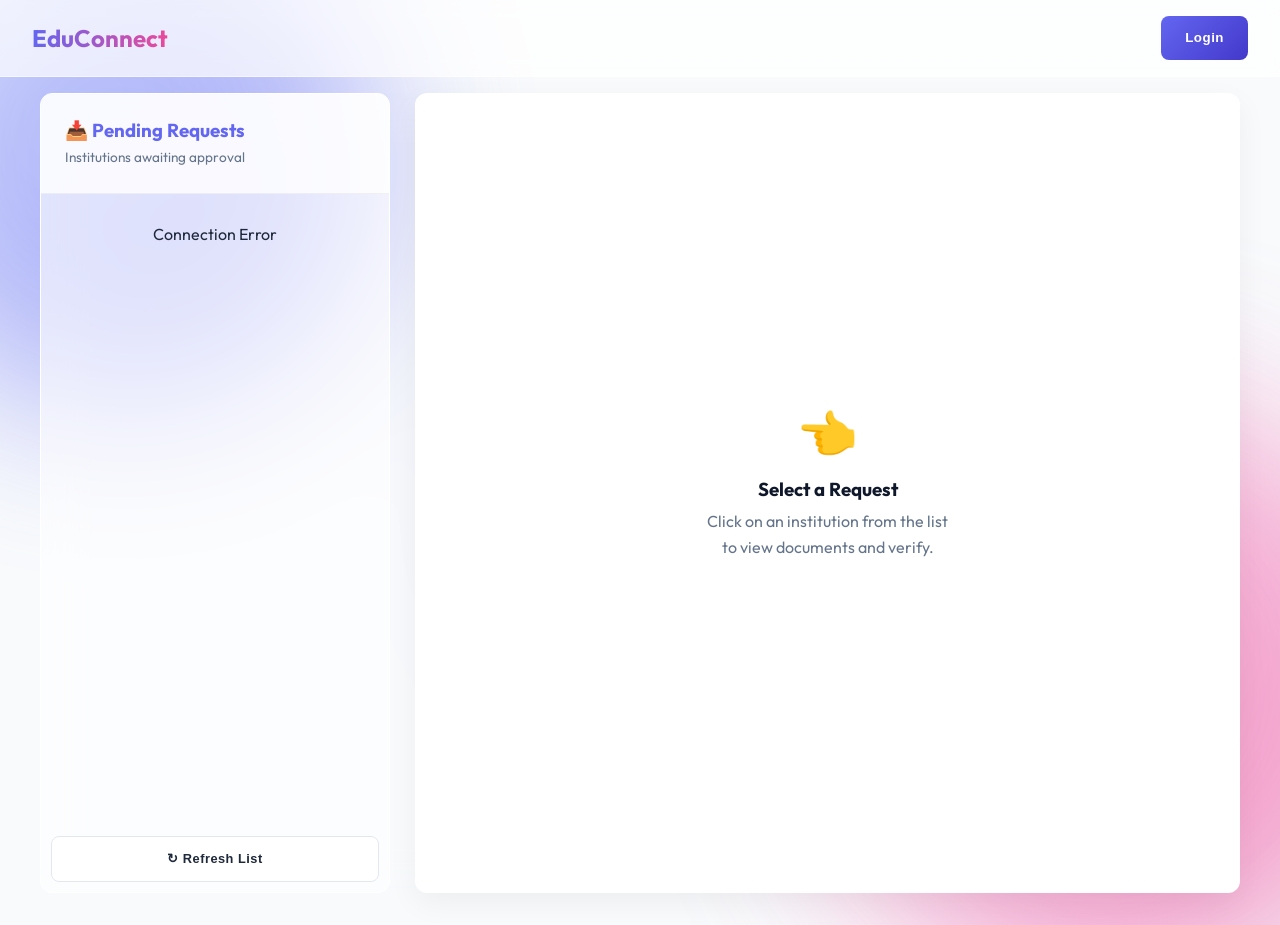
<file: institution_onboarding/target/classes/static/admin.html>
<!DOCTYPE html>
<html lang="en">
<head>
    <meta charset="UTF-8">
    <title>Admin Governance - EduConnect</title>
    <link rel="stylesheet" href="style.css">
    <style>
        /* Admin Inbox Layout */
        .admin-grid {
            display: grid;
            grid-template-columns: 350px 1fr;
            gap: 25px;
            align-items: start;
            height: calc(100vh - 100px);
        }

        /* Left Panel: Pending List */
        .sidebar-panel {
            background: rgba(255, 255, 255, 0.6);
            backdrop-filter: blur(10px);
            border: 1px solid white;
            border-radius: 12px;
            display: flex;
            flex-direction: column;
            height: 100%;
            overflow: hidden;
        }

        .list-container {
            flex: 1;
            overflow-y: auto;
            padding: 10px;
        }

        .request-card {
            background: white;
            padding: 15px;
            margin-bottom: 10px;
            border-radius: 8px;
            cursor: pointer;
            border-left: 4px solid transparent;
            box-shadow: 0 2px 4px rgba(0,0,0,0.05);
            transition: all 0.2s;
        }

        .request-card:hover {
            transform: translateX(3px);
            box-shadow: 0 4px 8px rgba(0,0,0,0.1);
        }

        .request-card.active {
            border-left-color: var(--primary);
            background: #eef2ff;
        }

        .meta-text {
            font-size: 0.8rem;
            color: #64748b;
            margin-top: 4px;
        }

        /* Right Panel: Details */
        .detail-panel {
            background: white;
            border-radius: 12px;
            padding: 2rem;
            height: 100%;
            overflow-y: auto;
            box-shadow: 0 10px 30px rgba(0,0,0,0.05);
            display: none; /* Hidden by default */
        }

        .detail-panel.visible { display: block; animation: fadeIn 0.3s; }

        @keyframes fadeIn { from { opacity: 0; transform: translateY(5px); } to { opacity: 1; transform: translateY(0); } }
    </style>
</head>
<body>
<div class="shape-blob shape-1"></div>
<div class="shape-blob shape-2"></div>
<div class="shape-blob shape-3"></div>

<nav id="navbar" class="navbar"></nav>

<div class="main-content" style="align-items: flex-start; padding-top: 1rem;">
    <div class="container wide" style="max-width: 1200px; padding: 0; background: transparent; box-shadow: none; border: none;">

        <div class="admin-grid">

            <div class="sidebar-panel">
                <div style="padding: 1.5rem; border-bottom: 1px solid rgba(0,0,0,0.05); background: rgba(255,255,255,0.8);">
                    <h3 style="margin:0; color: var(--primary);">📥 Pending Requests</h3>
                    <p style="font-size: 0.85rem; margin: 5px 0 0 0; color: #64748b;">Institutions awaiting approval</p>
                </div>

                <div id="pendingList" class="list-container">
                    <div style="text-align: center; padding: 20px; color: #94a3b8;">Loading...</div>
                </div>

                <button onclick="loadPendingRequests()" class="secondary" style="margin: 10px; font-size: 0.8rem;">↻ Refresh List</button>
            </div>

            <div id="detailView" class="detail-panel">
            </div>

            <div id="emptyState" class="detail-panel visible" style="display: flex; align-items: center; justify-content: center; text-align: center; color: #94a3b8;">
                <div>
                    <h2 style="color: #cbd5e1; font-size: 3rem; margin-bottom: 1rem;">👈</h2>
                    <h3>Select a Request</h3>
                    <p>Click on an institution from the list<br>to view documents and verify.</p>
                </div>
            </div>

        </div>
    </div>
</div>

<template id="detailTemplate">
    <div style="display: flex; justify-content: space-between; align-items: start;">
        <div>
            <h2 id="viewName" style="color: var(--primary); margin-bottom: 5px;">Institution Name</h2>
            <div class="badge" style="background: #fef3c7; color: #92400e; padding: 4px 8px; border-radius: 4px; display: inline-block; font-size: 0.8rem; font-weight: 600;">PENDING APPROVAL</div>
        </div>
        <div style="text-align: right;">
            <p id="viewDate" style="font-size: 0.85rem; color: #64748b; margin:0;">Date: 2024-01-01</p>
            <p id="viewReg" style="font-size: 0.85rem; color: #64748b; margin:0;">Reg: INST-000</p>
        </div>
    </div>

    <hr>

    <div style="display: grid; grid-template-columns: 1fr 1fr; gap: 20px; margin-bottom: 2rem;">
        <div>
            <h4 style="color: #475569; margin-bottom: 10px;">Contact Info</h4>
            <p id="viewEmail" style="margin-bottom: 5px;"><strong>Email:</strong> ...</p>
        </div>
        <div>
            <h4 style="color: #475569; margin-bottom: 10px;">Submitted Documents</h4>
            <ul id="viewDocList" class="file-list">
            </ul>
            <p id="viewNoDocs" class="hidden" style="color: red; font-size: 0.9rem;">⚠️ No documents uploaded.</p>
        </div>
    </div>

    <div style="background: #f8fafc; padding: 1.5rem; border-radius: 8px; border: 1px solid #e2e8f0;">
        <h3 style="margin-top: 0;">Final Decision</h3>
        <p style="font-size: 0.9rem; margin-bottom: 15px;">Review the documents above carefully before taking action.</p>

        <div class="btn-group">
            <button onclick="approveCurrent()" class="success">✅ Approve Institution</button>
            <button onclick="showRejectBox()" class="danger">❌ Reject Institution</button>
        </div>

        <div id="rejectInputBox" class="hidden" style="margin-top: 15px; border-top: 1px solid #cbd5e1; padding-top: 15px;">
            <label style="font-weight: 600; font-size: 0.9rem; display: block; margin-bottom: 5px; color: #b91c1c;">Reason for Rejection (Mandatory):</label>
            <textarea id="rejectReasonText" placeholder="e.g., Documents are blurry, Incorrect Affiliation..." rows="3"></textarea>
            <div style="display: flex; gap: 10px; margin-top: 10px;">
                <button onclick="rejectCurrent()" class="danger">Confirm Rejection</button>
                <button onclick="hideRejectBox()" class="secondary">Cancel</button>
            </div>
        </div>
    </div>
</template>

<script src="script.js"></script>
</body>
</html>
</file>
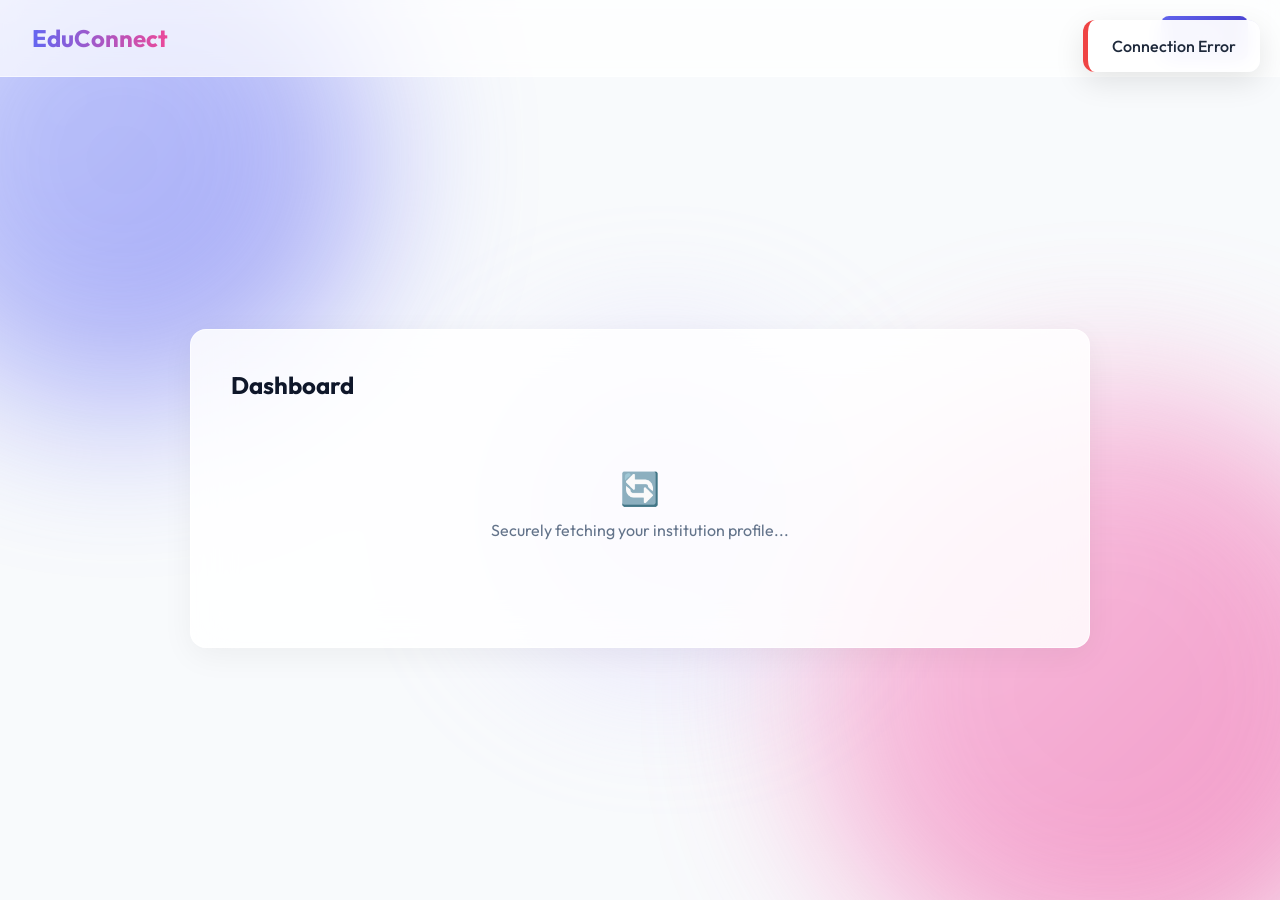
<file: institution_onboarding/target/classes/static/institution.html>
<!DOCTYPE html>
<html lang="en">
<head>
    <meta charset="UTF-8">
    <title>Dashboard - EduConnect</title>
    <link rel="stylesheet" href="style.css">
</head>
<body>
<div class="shape-blob shape-1"></div>
<div class="shape-blob shape-2"></div>
<div class="shape-blob shape-3"></div>

<nav id="navbar" class="navbar"></nav>

<div class="main-content">
    <div class="container wide">

        <div style="display: flex; justify-content: space-between; align-items: center; margin-bottom: 20px;">
            <h2 id="dashboardTitle">Dashboard</h2>
            <div id="userInfoBadge" class="hidden" style="text-align: right;">
                <span id="instNameDisplay" style="display:block; font-weight:600; color:var(--primary);">...</span>
                <span id="instEmailDisplay" style="display:block; font-size: 0.8rem; color:var(--text-muted);">...</span>
            </div>
        </div>

        <div id="loadingState" style="text-align: center; padding: 40px; color: #64748b;">
            <div style="font-size: 2rem; margin-bottom: 10px;">🔄</div>
            <p>Securely fetching your institution profile...</p>
        </div>

        <div id="dashboardContent" class="hidden">

            <div id="statusSection" class="hidden">
                <div id="statusDisplay" class="status-card"></div>
                <p id="rejectionReason" class="hidden" style="background: var(--danger-bg); padding: 15px; border-radius: 6px; color: var(--danger-text); border: 1px solid #fca5a5;"></p>
            </div>

            <div id="waitMessage" class="hidden" style="text-align: center; padding: 2rem; background: var(--warning-bg); border-radius: 8px;">
                <h3>Verification Pending</h3>
                <p>Your documents have been submitted. An admin will review them shortly.</p>
            </div>

            <div id="uploadSection" class="hidden">
                <div style="border: 2px dashed #cbd5e1; padding: 2rem; text-align: center; border-radius: 8px; background: rgba(255,255,255,0.5);">
                    <h3>📄 Upload Required</h3>
                    <p>Please upload your verification document to proceed.</p>
                    <form id="uploadForm" style="max-width: 300px; margin: 0 auto;">
                        <input type="file" id="docFile" required style="border: none;">
                        <button type="submit" class="full-width">Upload Document</button>
                    </form>
                </div>
            </div>

            <div id="courseSection" class="hidden">
                <div style="display: grid; grid-template-columns: 1fr 1fr; gap: 20px;">
                    <div style="background: rgba(255,255,255,0.6); padding: 1.5rem; border-radius: 8px; border: 1px solid var(--glass-border);">
                        <h3>Add New Course</h3>
                        <form id="courseForm">
                            <input type="text" id="courseName" placeholder="Course Name" required>
                            <textarea id="courseDescription" placeholder="Description" rows="3" required></textarea>
                            <button type="submit" class="success full-width">Add Course</button>
                        </form>
                    </div>

                    <div style="background: rgba(255,255,255,0.6); padding: 1.5rem; border-radius: 8px; border: 1px solid var(--glass-border);">
                        <h3>Your Courses</h3>
                        <ul id="courseList" class="file-list" style="max-height: 300px; overflow-y: auto;">
                        </ul>
                        <p id="noCoursesMsg" style="text-align: center; font-style: italic; font-size: 0.9rem; margin-top: 20px;">No courses added yet.</p>
                    </div>
                </div>
            </div>
        </div>
    </div>
</div>
<script src="script.js"></script>
</body>
</html>
</file>
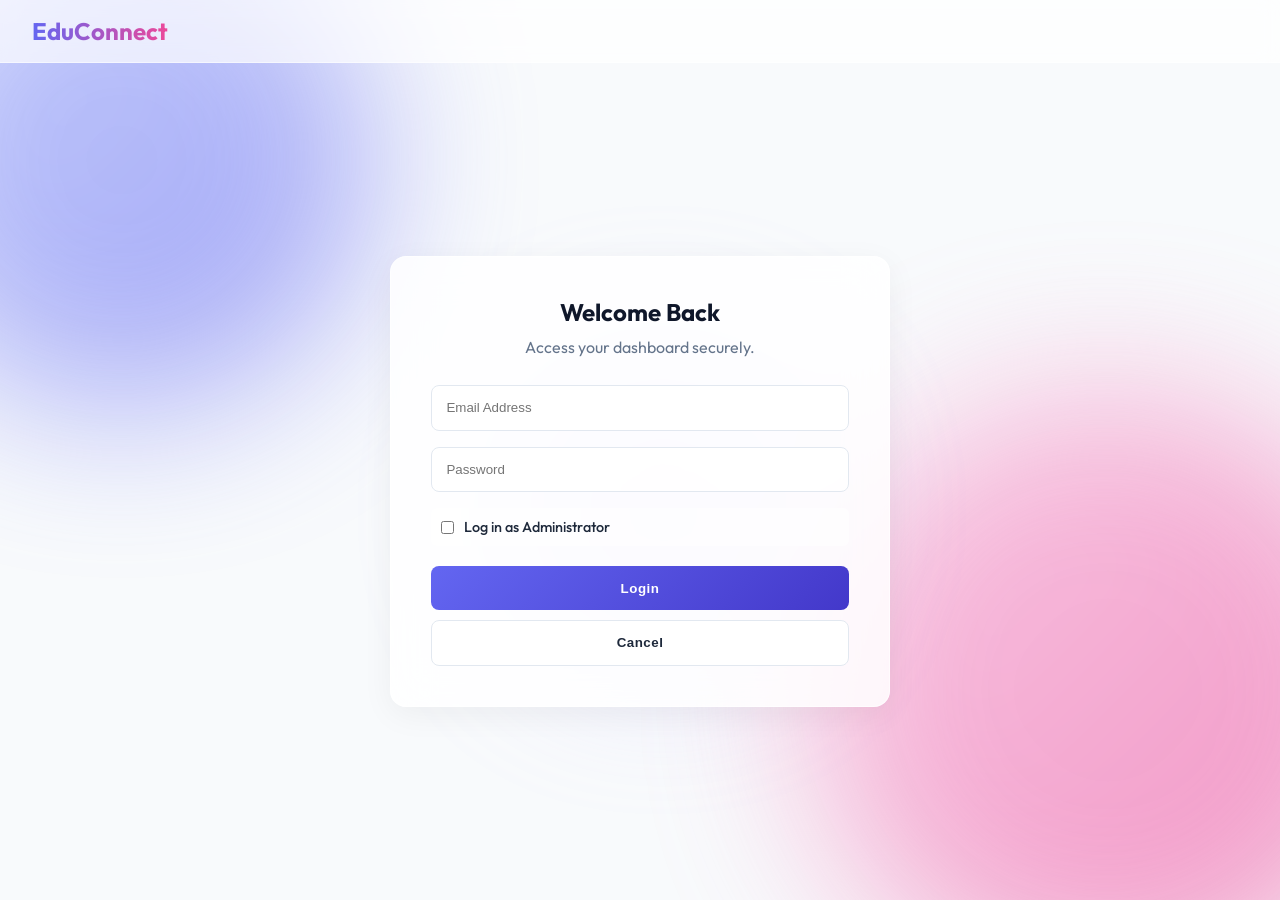
<file: institution_onboarding/target/classes/static/login.html>
<!DOCTYPE html>
<html lang="en">
<head>
    <meta charset="UTF-8">
    <title>Login - EduConnect</title>
    <link rel="stylesheet" href="style.css">
</head>
<body>
<div class="shape-blob shape-1"></div>
<div class="shape-blob shape-2"></div>
<div class="shape-blob shape-3"></div>

<nav id="navbar" class="navbar"></nav>

<div class="main-content">
    <div class="container">
        <h2 style="text-align: center;">Welcome Back</h2>
        <p style="text-align: center;">Access your dashboard securely.</p>
        <form id="loginForm">
            <input type="text" id="username" placeholder="Email Address" required>
            <input type="password" id="password" placeholder="Password" required>

            <div style="display: flex; align-items: center; margin-bottom: 20px; background: rgba(255,255,255,0.5); padding: 10px; border-radius: 6px;">
                <input type="checkbox" id="isAdmin" style="width: auto; margin: 0 10px 0 0;">
                <label for="isAdmin" style="font-size: 0.9rem; font-weight: 500;">Log in as Administrator</label>
            </div>

            <button type="submit" class="full-width">Login</button>
            <button type="button" class="secondary full-width" style="margin-top: 10px;" onclick="window.location.href='index.html'">Cancel</button>
        </form>
    </div>
</div>
<script src="script.js"></script>
</body>
</html>
</file>
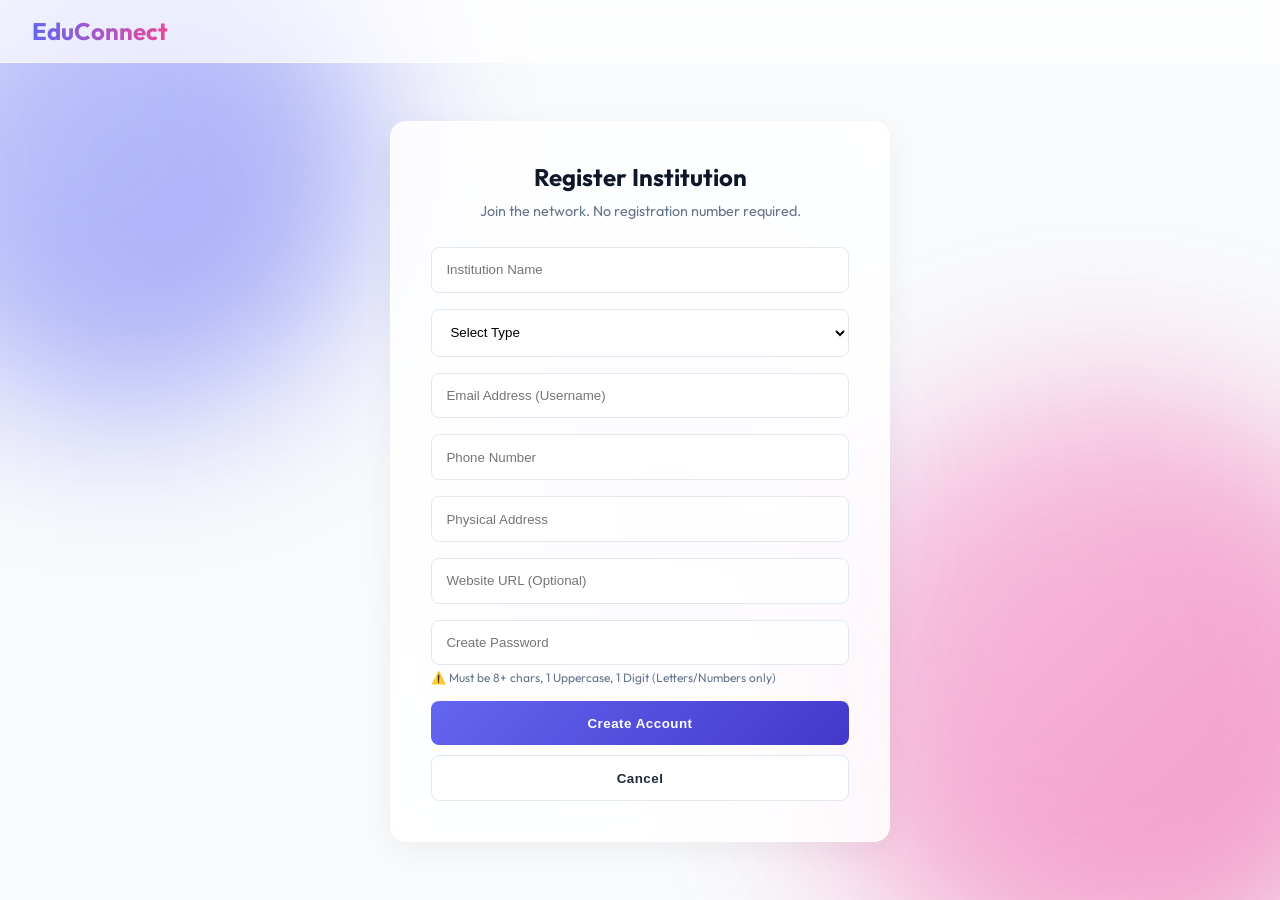
<file: institution_onboarding/target/classes/static/register.html>
<!DOCTYPE html>
<html lang="en">
<head>
    <meta charset="UTF-8">
    <title>Register - EduConnect</title>
    <link rel="stylesheet" href="style.css">
</head>
<body>
<div class="shape-blob shape-1"></div>
<div class="shape-blob shape-2"></div>
<div class="shape-blob shape-3"></div>

<nav id="navbar" class="navbar"></nav>

<div class="main-content">
    <div class="container">
        <h2 style="text-align: center;">Register Institution</h2>
        <p style="text-align: center; font-size: 0.9rem;">Join the network. No registration number required.</p>

        <form id="registerForm">
            <input type="text" id="name" placeholder="Institution Name" required>

            <select id="type" required>
                <option value="" disabled selected>Select Type</option>
                <option value="Engineering">Engineering</option>
                <option value="Medical">Medical</option>
                <option value="Business">Business</option>
                <option value="Other">Other</option>
            </select>

            <input type="email" id="email" placeholder="Email Address (Username)" required>
            <input type="text" id="phone" placeholder="Phone Number" required>
            <input type="text" id="address" placeholder="Physical Address" required>
            <input type="text" id="website" placeholder="Website URL (Optional)">

            <div style="margin-bottom: 1rem;">
                <input type="password" id="registerPassword" placeholder="Create Password" style="margin-bottom: 5px;" required>
                <small style="color: var(--text-muted); font-size: 0.75rem; display: block;">
                    ⚠️ Must be 8+ chars, 1 Uppercase, 1 Digit (Letters/Numbers only)
                </small>
            </div>

            <button type="submit" class="full-width">Create Account</button>
            <button type="button" class="secondary full-width" style="margin-top: 10px;" onclick="window.location.href='index.html'">Cancel</button>
        </form>
    </div>
</div>
<script src="script.js"></script>
</body>
</html>
</file>
<file: institution_onboarding/target/classes/static/style.css>
/* style.css v3.0 - Dynamic & Interactive */
@import url('https://fonts.googleapis.com/css2?family=Outfit:wght@300;400;500;700&display=swap');

:root {
    --primary: #6366f1;       /* Indigo */
    --primary-hover: #4f46e5;
    --accent: #ec4899;        /* Pink */
    --glass-bg: rgba(255, 255, 255, 0.85);
    --glass-border: rgba(255, 255, 255, 0.6);
    --text-main: #1e293b;
    --text-muted: #64748b;

    /* Status Colors */
    --success-bg: #dcfce7; --success-text: #166534;
    --warning-bg: #fef9c3; --warning-text: #854d0e;
    --danger-bg: #fee2e2;  --danger-text: #991b1b;
}

* { box-sizing: border-box; margin: 0; padding: 0; }

body {
    font-family: 'Outfit', sans-serif;
    background-color: #f8fafc;
    color: var(--text-main);
    display: flex;
    flex-direction: column;
    min-height: 100vh;
    overflow-x: hidden;
    position: relative;
}

/* --- DYNAMIC BACKGROUND SHAPES --- */
.shape-blob {
    position: fixed;
    border-radius: 50%;
    filter: blur(80px);
    z-index: -1;
    opacity: 0.6;
    animation: float 10s infinite ease-in-out alternate;
}

.shape-1 {
    top: -10%;
    left: -10%;
    width: 500px;
    height: 500px;
    background: linear-gradient(135deg, #a5b4fc, #6366f1);
    animation-duration: 12s;
}

.shape-2 {
    bottom: -10%;
    right: -10%;
    width: 600px;
    height: 600px;
    background: linear-gradient(135deg, #f9a8d4, #ec4899);
    animation-duration: 15s;
    animation-delay: -2s;
}

.shape-3 {
    top: 40%;
    left: 40%;
    width: 300px;
    height: 300px;
    background: #c4b5fd;
    animation-duration: 18s;
    animation-delay: -5s;
    opacity: 0.4;
}

@keyframes float {
    0% { transform: translate(0, 0) rotate(0deg); }
    100% { transform: translate(30px, 50px) rotate(10deg); }
}

/* --- NAVBAR --- */
.navbar {
    background: rgba(255, 255, 255, 0.7);
    backdrop-filter: blur(10px);
    border-bottom: 1px solid rgba(255,255,255,0.5);
    padding: 1rem 2rem;
    display: flex;
    justify-content: space-between;
    align-items: center;
    position: sticky;
    top: 0;
    z-index: 100;
}

.nav-brand {
    font-size: 1.5rem;
    font-weight: 700;
    background: linear-gradient(to right, var(--primary), var(--accent));
    -webkit-background-clip: text;
    -webkit-text-fill-color: transparent;
    text-decoration: none;
}

/* --- LAYOUT --- */
.main-content {
    flex: 1;
    display: flex;
    justify-content: center;
    align-items: center;
    padding: 2rem;
}

/* GLASSMORPHISM CARD */
.container {
    background: var(--glass-bg);
    backdrop-filter: blur(20px);
    border: 1px solid var(--glass-border);
    padding: 2.5rem;
    border-radius: 16px;
    box-shadow: 0 8px 32px rgba(0, 0, 0, 0.05);
    width: 100%;
    max-width: 500px;
    animation: scaleIn 0.4s ease-out;
}

.container.wide { max-width: 900px; }

@keyframes scaleIn {
    from { opacity: 0; transform: scale(0.95); }
    to { opacity: 1; transform: scale(1); }
}

/* --- TYPOGRAPHY --- */
h1, h2, h3 { margin-bottom: 0.5rem; font-weight: 700; color: #0f172a; }
p { margin-bottom: 1.5rem; color: var(--text-muted); line-height: 1.6; }

/* --- FORMS --- */
input, select, textarea {
    width: 100%;
    padding: 0.9rem;
    margin-bottom: 1rem;
    border: 1px solid #e2e8f0;
    border-radius: 8px;
    background: rgba(255, 255, 255, 0.8);
    transition: all 0.3s;
}

input:focus, textarea:focus {
    outline: none;
    border-color: var(--primary);
    box-shadow: 0 0 0 4px rgba(99, 102, 241, 0.1);
    background: white;
}

/* --- BUTTONS --- */
button {
    padding: 0.9rem 1.5rem;
    border: none;
    border-radius: 8px;
    font-weight: 600;
    cursor: pointer;
    background: linear-gradient(135deg, var(--primary), #4338ca);
    color: white;
    transition: transform 0.2s, box-shadow 0.2s;
    letter-spacing: 0.5px;
}

button:hover {
    transform: translateY(-2px);
    box-shadow: 0 4px 12px rgba(99, 102, 241, 0.3);
}

button.secondary {
    background: white;
    color: var(--text-main);
    border: 1px solid #e2e8f0;
}
button.secondary:hover { background: #f8fafc; }

button.danger { background: linear-gradient(135deg, #ef4444, #b91c1c); }
button.success { background: linear-gradient(135deg, #22c55e, #15803d); }

/* --- LANDING PAGE HERO --- */
.hero-wrapper {
    display: flex;
    gap: 40px;
    align-items: center;
    max-width: 1200px;
    margin: 0 auto;
    flex-wrap: wrap;
}

.hero-text { flex: 1; min-width: 300px; }

.hero-image-container {
    flex: 1;
    min-width: 300px;
    position: relative;
}

.hero-img {
    width: 100%;
    border-radius: 20px;
    box-shadow: 0 20px 40px rgba(0,0,0,0.1);
    transform: rotate(2deg);
    transition: transform 0.5s;
    border: 4px solid white;
}

.hero-img:hover { transform: rotate(0deg) scale(1.02); }

/* --- UTILITIES --- */
.hidden { display: none !important; }
.btn-group { display: flex; gap: 1rem; margin-top: 1rem; }
.full-width { width: 100%; }
.status-card { padding: 1rem; border-radius: 8px; font-weight: 600; text-align: center; margin-bottom: 1.5rem; }
.status-PENDING { background: var(--warning-bg); color: var(--warning-text); border: 1px solid #fcd34d; }
.status-APPROVED { background: var(--success-bg); color: var(--success-text); border: 1px solid #86efac; }
.status-REJECTED { background: var(--danger-bg); color: var(--danger-text); border: 1px solid #fca5a5; }

/* --- TOAST --- */
#toast-container { position: fixed; top: 20px; right: 20px; z-index: 1000; }
.toast {
    background: rgba(255, 255, 255, 0.95);
    backdrop-filter: blur(10px);
    padding: 1rem 1.5rem;
    border-radius: 12px;
    box-shadow: 0 10px 30px rgba(0, 0, 0, 0.1);
    margin-bottom: 10px;
    border-left: 5px solid var(--primary);
    display: flex; align-items: center;
    animation: slideIn 0.3s ease-out;
    font-weight: 500;
}
.toast.error { border-left-color: #ef4444; }
@keyframes slideIn { from { transform: translateX(100%); opacity: 0; } to { transform: translateX(0); opacity: 1; } }
</file>
